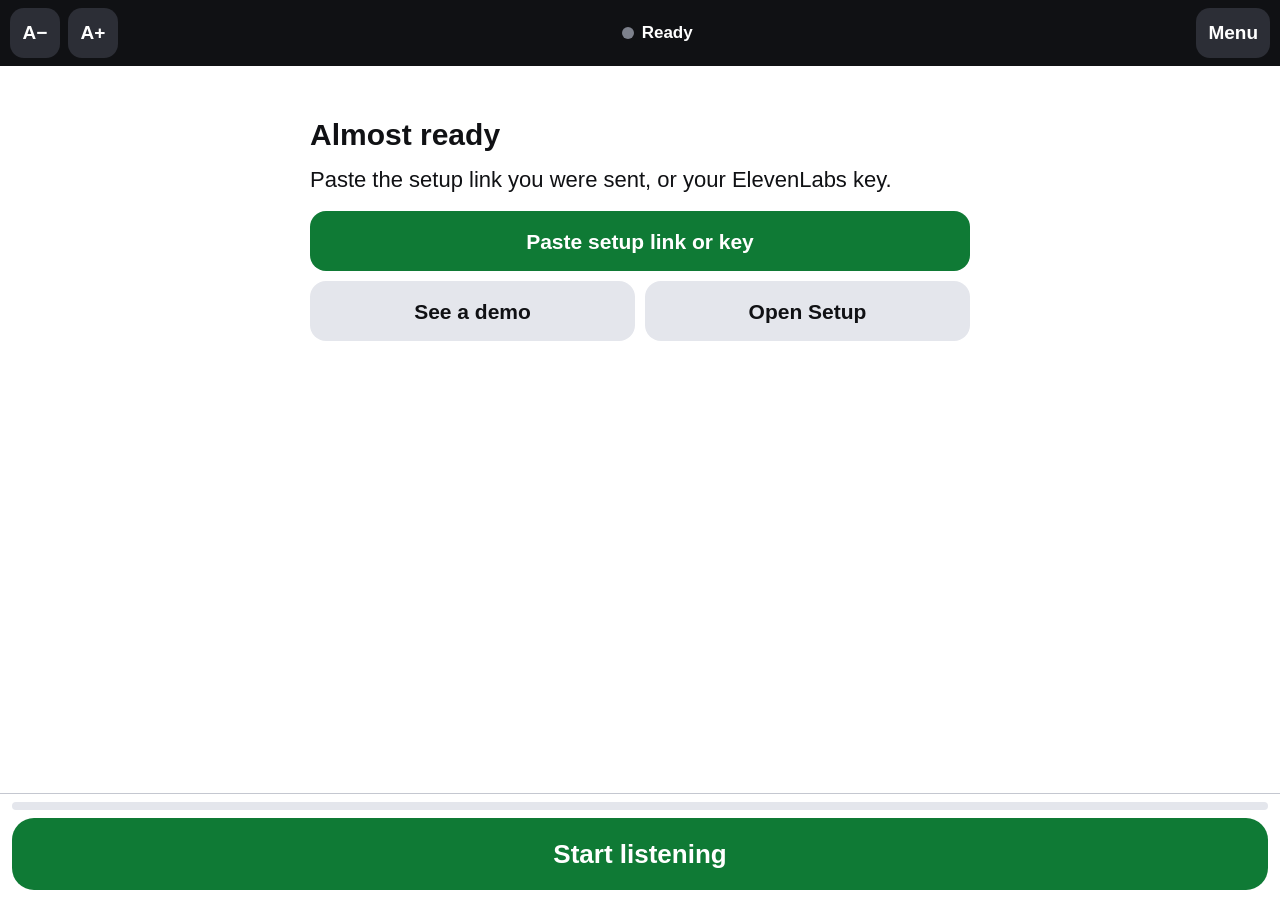
<file: docs/index.html>
<!doctype html>
<html lang="en" data-theme="dark">
<head>
  <meta charset="utf-8">
  <meta name="viewport" content="width=device-width, initial-scale=1, viewport-fit=cover">
  <title>Captions</title>
  <meta name="description" content="Live captions in large print that show who is speaking.">
  <meta name="theme-color" content="#101114">
  <meta name="mobile-web-app-capable" content="yes">
  <meta name="apple-mobile-web-app-capable" content="yes">
  <meta name="apple-mobile-web-app-status-bar-style" content="black-translucent">
  <meta name="apple-mobile-web-app-title" content="Captions">
  <meta name="format-detection" content="telephone=no">
  <link rel="manifest" href="manifest.webmanifest">
  <link rel="apple-touch-icon" href="icons/icon-180.png">
  <link rel="icon" type="image/png" href="icons/icon-192.png">
  <link rel="stylesheet" href="css/app.css">
  <script>
    // Apply the saved look before anything is drawn, so there is no flash.
    (function () {
      try {
        var s = JSON.parse(localStorage.getItem('captions.settings') || '{}');
        var theme = s.theme || 'auto';
        if (theme === 'auto') theme = matchMedia('(prefers-color-scheme: light)').matches ? 'light' : 'dark';
        document.documentElement.setAttribute('data-theme', theme);
        if (s.fontSize) document.documentElement.style.setProperty('--fs', s.fontSize + 'px');
      } catch (e) {}
    })();
  </script>
</head>
<body>

<div class="app" id="app" data-state="idle">
  <header class="topbar">
    <button class="tool" id="smaller" type="button" aria-label="Smaller text">A&minus;</button>
    <button class="tool" id="bigger" type="button" aria-label="Bigger text">A+</button>
    <div class="status" role="status"><span class="dot"></span><span id="statusText">Ready</span></div>
    <button class="tool" id="openMenu" type="button">Menu</button>
  </header>

  <div class="stage">
    <main class="transcript" id="scroller">
      <div class="empty" id="empty"></div>
      <div id="turns"></div>
    </main>
    <div class="note" id="note" hidden>
      <span id="noteText"></span>
      <button type="button" id="noteAction"></button>
    </div>
    <button class="latest" id="latest" type="button" hidden>&darr; Latest</button>
  </div>

  <footer class="bottombar">
    <div class="meter" aria-hidden="true"><i id="meter"></i></div>
    <button class="mainbtn" id="main" type="button">Start listening</button>
  </footer>
</div>

<dialog id="menu" aria-labelledby="menuTitle">
  <div class="sheet-head">
    <h2 id="menuTitle">Menu</h2>
    <button class="btn small" type="button" data-close>Done</button>
  </div>
  <div class="sheet-body">
    <h3>Text size</h3>
    <div class="sizer">
      <button class="btn" id="menuSmaller" type="button" aria-label="Smaller text">A&minus;</button>
      <output id="sizeSample">Aa</output>
      <button class="btn" id="menuBigger" type="button" aria-label="Bigger text">A+</button>
    </div>
    <h3>Colours</h3>
    <div class="row" id="themes">
      <button class="btn" type="button" data-theme-choice="auto">Auto</button>
      <button class="btn" type="button" data-theme-choice="light">Light</button>
      <button class="btn" type="button" data-theme-choice="dark">Dark</button>
    </div>
    <h3>Conversation</h3>
    <div class="stack">
      <button class="btn" id="newConversation" type="button">Start a new conversation</button>
      <button class="btn" id="openHistory" type="button">Past conversations</button>
      <button class="btn" id="openPeople" type="button">People&rsquo;s names</button>
      <button class="btn" id="openSetup" type="button">Setup</button>
    </div>
  </div>
</dialog>

<dialog id="who" aria-labelledby="whoTitle">
  <div class="sheet-head">
    <h2 id="whoTitle">Who is this?</h2>
    <button class="btn small" type="button" data-close>Cancel</button>
  </div>
  <div class="sheet-body">
    <p class="quote" id="whoQuote"></p>
    <div class="names" id="whoNames"></div>
    <label class="field" for="whoInput">Someone else</label>
    <div class="row">
      <input type="text" id="whoInput" autocomplete="off" autocapitalize="words" spellcheck="false"
             enterkeyhint="done" placeholder="Type their name">
      <button class="btn small primary fit" id="whoSave" type="button">Save</button>
    </div>
    <button class="btn danger" id="whoClear" type="button" style="margin-top:16px" hidden>Remove this name</button>
  </div>
</dialog>

<dialog id="history" aria-labelledby="historyTitle">
  <div class="sheet-head">
    <h2 id="historyTitle">Past conversations</h2>
    <button class="btn small" type="button" data-close>Done</button>
  </div>
  <div class="sheet-body">
    <p id="historyEmpty" hidden>Nothing saved yet. Conversations are kept here, on this phone only, after you use Start listening.</p>
    <div class="stack" id="historyList"></div>
  </div>
</dialog>

<dialog id="saved" aria-labelledby="savedTitle">
  <div class="sheet-head">
    <h2 id="savedTitle"></h2>
    <button class="btn small" type="button" data-close>Back</button>
  </div>
  <div class="sheet-body">
    <div class="saved" id="savedBody"></div>
  </div>
  <div class="sheet-foot">
    <button class="btn" id="savedShare" type="button">Share</button>
    <button class="btn danger" id="savedDelete" type="button">Delete</button>
  </div>
</dialog>

<dialog id="people" aria-labelledby="peopleTitle">
  <div class="sheet-head">
    <h2 id="peopleTitle">People&rsquo;s names</h2>
    <button class="btn small" type="button" data-close>Done</button>
  </div>
  <div class="sheet-body">
    <p>These names appear as one-tap buttons when you say who a speaker is.</p>
    <ul class="list" id="peopleList"></ul>
    <label class="field" for="personInput">Add a name</label>
    <div class="row">
      <input type="text" id="personInput" autocomplete="off" autocapitalize="words" spellcheck="false"
             enterkeyhint="done" placeholder="For example, Margaret">
      <button class="btn small primary fit" id="personAdd" type="button">Add</button>
    </div>
  </div>
</dialog>

<dialog id="setup" aria-labelledby="setupTitle">
  <div class="sheet-head">
    <h2 id="setupTitle">Setup</h2>
    <button class="btn small" type="button" data-close>Done</button>
  </div>
  <div class="sheet-body">
    <p id="setupIntro"></p>

    <label class="field" for="keyInput">Service key</label>
    <input type="password" id="keyInput" autocomplete="off" autocapitalize="off" autocorrect="off" spellcheck="false">
    <p class="hint" id="keyHint"></p>
    <div class="row" style="margin-top:10px">
      <button class="btn small" id="keyShow" type="button">Show key</button>
      <button class="btn small" id="keyTest" type="button">Test key</button>
    </div>
    <p class="hint" id="keyResult" role="status"></p>

    <h3>Listening time on this phone</h3>
    <p id="usageNow"></p>
    <label class="field" for="limitInput">Stop for the rest of the month after</label>
    <select id="limitInput">
      <option value="0">No limit</option>
      <option value="5">5 hours</option>
      <option value="10">10 hours</option>
      <option value="20">20 hours</option>
      <option value="30">30 hours</option>
      <option value="50">50 hours</option>
      <option value="100">100 hours</option>
    </select>
    <p class="hint" id="limitHint"></p>

    <label class="field" for="termsInput">Names and unusual words</label>
    <textarea id="termsInput" autocomplete="off" autocapitalize="words" spellcheck="false"
              placeholder="One per line"></textarea>
    <p class="hint" id="termsHint"></p>

    <label class="field" for="langInput">Language</label>
    <select id="langInput"></select>

    <label class="field" for="tuningInput">Microphone style</label>
    <select id="tuningInput">
      <option value="room">Room: hear the whole table</option>
      <option value="close">Close-up: one person near the phone</option>
    </select>
    <p class="hint">Phones differ. Try both in a real room and keep whichever captions better.</p>

    <label class="field" for="micInput">Microphone</label>
    <select id="micInput"><option value="">Automatic</option></select>
    <p class="hint">If hearing aids or earbuds are connected, the phone may listen through them. Choose the phone&rsquo;s own microphone here if captions get worse when they are connected.</p>

    <label class="field" for="pauseInput">Pause by itself when nobody speaks for</label>
    <select id="pauseInput">
      <option value="10">10 minutes</option>
      <option value="20">20 minutes</option>
      <option value="30">30 minutes</option>
      <option value="60">1 hour</option>
      <option value="0">Never</option>
    </select>

    <label class="check"><input type="checkbox" id="historyInput"> Save conversations on this phone</label>

    <h3>Other phones</h3>
    <div class="stack">
      <button class="btn" id="shareSetup" type="button">Send these settings to another phone</button>
      <button class="btn" id="pasteSetup" type="button">Paste a setup link or key</button>
      <button class="btn" id="showDemo" type="button">See a demonstration</button>
    </div>
    <p class="hint"><span id="version"></span> &middot; <a href="check.html">Something looks wrong? Open the display check</a></p>
  </div>
</dialog>

<dialog id="send" aria-labelledby="sendTitle">
  <div class="sheet-head">
    <h2 id="sendTitle">Set up another phone</h2>
    <button class="btn small" type="button" data-close>Done</button>
  </div>
  <div class="sheet-body">
    <p>Send this link to the other phone. Opening it there sets Captions up. The link contains your service key, so send it only to people you trust.</p>
    <textarea id="sendLink" class="linkbox" readonly rows="4" aria-label="Setup link"></textarea>
    <p class="hint" id="sendIncludes"></p>
    <div class="stack" style="margin-top:12px">
      <a class="btn primary" id="sendEmail">Email it</a>
      <a class="btn" id="sendText">Text message</a>
      <button class="btn" id="sendCopy" type="button">Copy the link</button>
      <button class="btn" id="sendShare" type="button">Share another way</button>
    </div>
    <p class="hint" id="sendResult" role="status"></p>
  </div>
</dialog>

<dialog id="notice" aria-labelledby="noticeTitle">
  <div class="sheet-head"><h2 id="noticeTitle"></h2></div>
  <div class="sheet-body">
    <div id="noticeBody"></div>
    <div class="stack" id="noticeActions" style="margin-top:18px"></div>
  </div>
</dialog>

<script type="module" src="js/app.js"></script>
</body>
</html>
</file>
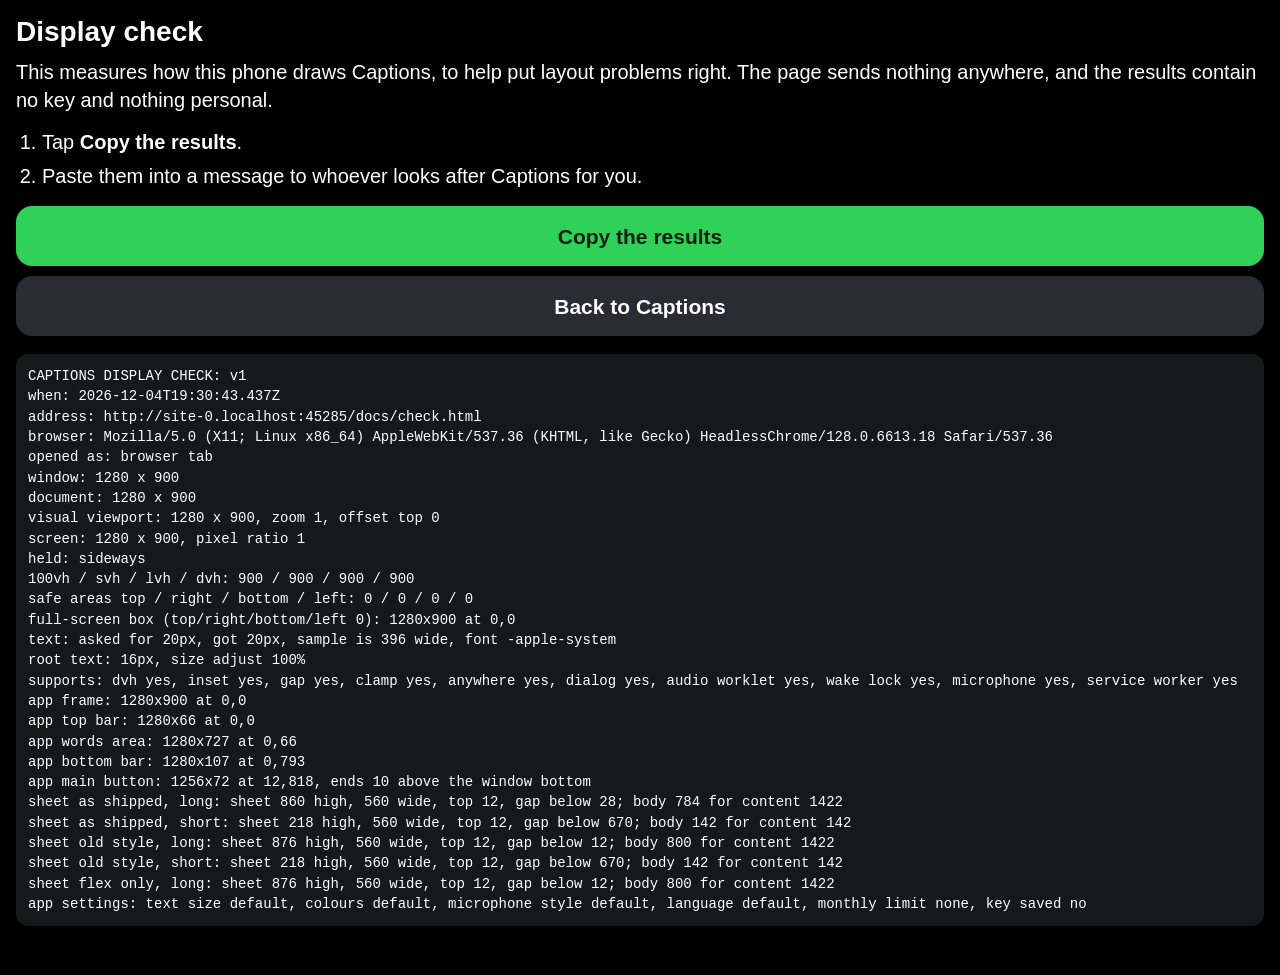
<file: docs/check.html>
<!doctype html>
<html lang="en" data-theme="dark">
<head>
  <meta charset="utf-8">
  <meta name="viewport" content="width=device-width, initial-scale=1, viewport-fit=cover">
  <title>Captions display check</title>
  <meta name="robots" content="noindex">
  <link rel="stylesheet" href="css/app.css">
  <style>
    /* This page scrolls like an ordinary page, unlike the app itself. */
    html, body { height: auto; }
    body {
      overflow: auto;
      padding: calc(env(safe-area-inset-top, 0px) + 16px) 16px calc(env(safe-area-inset-bottom, 0px) + 28px);
      font-size: 20px;
      line-height: 1.4;
    }
    h1 { margin: 0 0 10px; font-size: 28px; line-height: 1.15; }
    p { margin: 0 0 14px; }
    ol { margin: 0 0 16px; padding-left: 1.3em; }
    li { margin-bottom: 6px; }
    #out {
      margin: 18px 0 0;
      padding: 12px;
      border-radius: 12px;
      background: var(--surface);
      font: 14px/1.45 ui-monospace, SFMono-Regular, Menlo, Consolas, monospace;
      white-space: pre-wrap;
      word-break: break-word;
      -webkit-user-select: text;
      user-select: text;
    }
  </style>
</head>
<body>

<h1>Display check</h1>
<p>This measures how this phone draws Captions, to help put layout problems right. The page sends nothing anywhere, and the results contain no key and nothing personal.</p>
<ol>
  <li>Tap <b>Copy the results</b>.</li>
  <li>Paste them into a message to whoever looks after Captions for you.</li>
</ol>
<div class="stack">
  <button class="btn primary" id="copy" type="button">Copy the results</button>
  <a class="btn" href="./">Back to Captions</a>
</div>
<p class="hint" id="said" role="status"></p>
<pre id="out">Measuring&hellip;</pre>

<script>
/* Plain old JavaScript on purpose: this page has to run on phones too old for the app. */
(function () {
  var lines = [];
  function add(key, value) { lines.push(key + ': ' + value); }
  function round(n) { return Math.round(n * 10) / 10; }

  /* What a CSS length comes to on this phone, in pixels. */
  function px(css) {
    var d = document.createElement('div');
    d.style.cssText = 'position:fixed;left:0;top:0;width:1px;visibility:hidden;pointer-events:none;height:' + css;
    document.body.appendChild(d);
    var h = d.getBoundingClientRect().height;
    document.body.removeChild(d);
    return round(h);
  }
  function safe(side) {
    var d = document.createElement('div');
    d.style.cssText = 'position:fixed;left:0;top:0;visibility:hidden;padding-top:env(safe-area-inset-' + side + ', 0px)';
    document.body.appendChild(d);
    var v = parseFloat(getComputedStyle(d).paddingTop) || 0;
    document.body.removeChild(d);
    return round(v);
  }
  function box(el) {
    var r = el.getBoundingClientRect();
    return Math.round(r.width) + 'x' + Math.round(r.height) + ' at ' + Math.round(r.left) + ',' + Math.round(r.top);
  }
  function supports(prop, value) {
    return window.CSS && CSS.supports && CSS.supports(prop, value) ? 'yes' : 'NO';
  }

  /* Opens a real sheet like the app's, measures it, and closes it again before it is drawn. */
  function sheet(label, bodyStyle, contentHeight) {
    if (!window.HTMLDialogElement || !HTMLDialogElement.prototype.showModal) return label + ': this browser has no dialog support';
    var d = document.createElement('dialog');
    d.style.visibility = 'hidden';
    d.innerHTML =
      '<div class="sheet-head"><h2>Test</h2><button class="btn small" type="button">Done</button></div>' +
      '<div class="sheet-body" style="' + bodyStyle + '"><div style="height:' + contentHeight + 'px"></div></div>';
    document.body.appendChild(d);
    var text;
    try {
      d.showModal();
      var r = d.getBoundingClientRect();
      var b = d.querySelector('.sheet-body').getBoundingClientRect();
      text = label + ': sheet ' + Math.round(r.height) + ' high, ' + Math.round(r.width) + ' wide, top ' + Math.round(r.top) +
        ', gap below ' + Math.round(window.innerHeight - r.bottom) + '; body ' + Math.round(b.height) + ' for content ' + (contentHeight + 22);
      d.close();
    } catch (e) {
      text = label + ': failed (' + e + ')';
    }
    document.body.removeChild(d);
    return text;
  }

  function measure() {
    lines = [];
    add('CAPTIONS DISPLAY CHECK', 'v1');
    add('when', new Date().toISOString());
    add('address', location.origin + location.pathname);
    add('browser', navigator.userAgent);
    var standalone = navigator.standalone === true || (window.matchMedia && matchMedia('(display-mode: standalone)').matches);
    add('opened as', standalone ? 'Home Screen app' : 'browser tab');
    add('window', window.innerWidth + ' x ' + window.innerHeight);
    add('document', document.documentElement.clientWidth + ' x ' + document.documentElement.clientHeight);
    var vv = window.visualViewport;
    add('visual viewport', vv ? Math.round(vv.width) + ' x ' + Math.round(vv.height) + ', zoom ' + round(vv.scale) + ', offset top ' + Math.round(vv.offsetTop) : 'not available');
    add('screen', screen.width + ' x ' + screen.height + ', pixel ratio ' + window.devicePixelRatio);
    add('held', window.innerWidth > window.innerHeight ? 'sideways' : 'upright');
    add('100vh / svh / lvh / dvh', [px('100vh'), px('100svh'), px('100lvh'), px('100dvh')].join(' / '));
    add('safe areas top / right / bottom / left', [safe('top'), safe('right'), safe('bottom'), safe('left')].join(' / '));

    var full = document.createElement('div');
    full.style.cssText = 'position:fixed;top:0;right:0;bottom:0;left:0;visibility:hidden;pointer-events:none';
    document.body.appendChild(full);
    add('full-screen box (top/right/bottom/left 0)', box(full));
    document.body.removeChild(full);

    var t = document.createElement('span');
    t.style.cssText = 'position:absolute;visibility:hidden;white-space:nowrap;font-size:20px';
    t.textContent = 'The quick brown fox jumps over the lazy dog';
    document.body.appendChild(t);
    add('text', 'asked for 20px, got ' + getComputedStyle(t).fontSize + ', sample is ' + Math.round(t.getBoundingClientRect().width) + ' wide, font ' + getComputedStyle(t).fontFamily.split(',')[0]);
    document.body.removeChild(t);
    var root = getComputedStyle(document.documentElement);
    add('root text', root.fontSize + ', size adjust ' + (root.webkitTextSizeAdjust || root.textSizeAdjust || 'unknown'));

    add('supports', 'dvh ' + supports('height', '100dvh') + ', inset ' + supports('inset', '0') + ', gap ' + supports('gap', '1px') +
      ', clamp ' + supports('width', 'clamp(1px, 2px, 3px)') + ', anywhere ' + supports('overflow-wrap', 'anywhere') +
      ', dialog ' + (window.HTMLDialogElement && HTMLDialogElement.prototype.showModal ? 'yes' : 'NO') +
      ', audio worklet ' + (window.AudioWorkletNode ? 'yes' : 'NO') +
      ', wake lock ' + ('wakeLock' in navigator ? 'yes' : 'NO') +
      ', microphone ' + (navigator.mediaDevices && navigator.mediaDevices.getUserMedia ? 'yes' : 'NO') +
      ', service worker ' + ('serviceWorker' in navigator ? 'yes' : 'NO'));

    /* The app's own frame, rebuilt out of sight, to see where its parts land. */
    var app = document.createElement('div');
    app.className = 'app';
    app.style.visibility = 'hidden';
    app.style.pointerEvents = 'none';
    app.innerHTML =
      '<header class="topbar"><button class="tool">A−</button><button class="tool">A+</button>' +
      '<div class="status"><span class="dot"></span><span>Reconnecting…</span></div><button class="tool">Menu</button></header>' +
      '<div class="stage"><main class="transcript"></main></div>' +
      '<footer class="bottombar"><div class="meter"><i></i></div><button class="mainbtn">Start listening</button></footer>';
    document.body.appendChild(app);
    var status = app.querySelector('.status span:last-child');
    add('app frame', box(app));
    add('app top bar', box(app.querySelector('.topbar')) + (status.scrollWidth > status.clientWidth + 1 ? ' (status text cut short)' : ''));
    add('app words area', box(app.querySelector('.stage')));
    add('app bottom bar', box(app.querySelector('.bottombar')));
    add('app main button', box(app.querySelector('.mainbtn')) + ', ends ' + Math.round(window.innerHeight - app.querySelector('.mainbtn').getBoundingClientRect().bottom) + ' above the window bottom');
    document.body.removeChild(app);

    add('sheet as shipped, long', sheet('', '', 1400).slice(2));
    add('sheet as shipped, short', sheet('', '', 120).slice(2));
    add('sheet old style, long', sheet('', 'flex:1 1 0%;max-height:none', 1400).slice(2));
    add('sheet old style, short', sheet('', 'flex:1 1 0%;max-height:none', 120).slice(2));
    add('sheet flex only, long', sheet('', 'max-height:none', 1400).slice(2));

    var saved = {};
    try { saved = JSON.parse(localStorage.getItem('captions.settings') || '{}'); } catch (e) { saved = { unreadable: true }; }
    add('app settings', 'text size ' + (saved.fontSize || 'default') + ', colours ' + (saved.theme || 'default') +
      ', microphone style ' + (saved.tuning || 'default') + ', language ' + (saved.language === undefined ? 'default' : (saved.language || 'auto')) +
      ', monthly limit ' + (saved.monthlyLimitHours ? saved.monthlyLimitHours + ' h' : 'none') +
      ', key saved ' + (saved.engineKey ? 'yes' : 'no'));
    return lines.join('\n');
  }

  var out = document.getElementById('out');
  var said = document.getElementById('said');
  var results = '';

  function show() {
    try { results = measure(); } catch (e) { results = lines.join('\n') + '\nstopped early: ' + e; }
    out.textContent = results;
  }

  function finish() {
    show();
    /* Which saved copy of the app this phone holds. */
    if (window.caches && caches.keys) {
      caches.keys().then(function (keys) {
        results += '\nsaved app copies: ' + (keys.length ? keys.join(', ') : 'none');
        out.textContent = results;
      }, function () {});
    }
  }

  document.getElementById('copy').addEventListener('click', function () {
    function ok() { said.textContent = 'Copied. Now paste it into your message.'; }
    function manual() {
      var box = document.createElement('textarea');
      box.value = results;
      box.setAttribute('readonly', '');
      box.style.cssText = 'position:fixed;left:0;top:0;width:1px;height:1px;opacity:0.01;font-size:16px';
      document.body.appendChild(box);
      box.focus();
      box.select();
      var done = false;
      try { done = document.execCommand('copy'); } catch (e) {}
      document.body.removeChild(box);
      if (done) ok();
      else said.textContent = 'Could not copy by itself. Press and hold the grey box below, choose Select All, then Copy. Or take a screenshot of it.';
    }
    if (navigator.clipboard && navigator.clipboard.writeText) navigator.clipboard.writeText(results).then(ok, manual);
    else manual();
  });

  window.addEventListener('resize', show);
  if (document.readyState === 'complete') finish();
  else window.addEventListener('load', finish);
})();
</script>
</body>
</html>
</file>
<file: docs/css/app.css>
/* Captions: large-print live captions that show who is speaking. */

:root {
  --fs: 28px; /* caption text size, changed with the A- / A+ buttons */

  --bg: #ffffff;
  --fg: #101114;
  --fg-dim: #575b66;
  --surface: #f3f4f7;
  --surface-2: #e4e6ec;
  --line: #c4c7d0;
  --go: #0f7a35;
  --go-fg: #ffffff;
  --note-bg: #fff1c9;
  --note-fg: #3d2c00;
  --danger: #b3261e;
  --chip-fg: #ffffff;
  --c0: #8a5a00;
  --c1: #0b62c4;
  --c2: #b3321e;
  --c3: #1c7a36;
  --c4: #a3267e;
  --c5: #6a3fc7;
  --c6: #00707a;
  --c7: #5c5f66;
  --bar: #101114;
  --bar-fg: #ffffff;
  --bar-btn: #2c2e36;
  color-scheme: light;
}

:root[data-theme='dark'] {
  --bg: #000000;
  --fg: #ffffff;
  --fg-dim: #b4b9c4;
  --surface: #17181c;
  --surface-2: #2a2c33;
  --line: #454853;
  --go: #30d158;
  --go-fg: #00210b;
  --note-bg: #4a3800;
  --note-fg: #ffe9a8;
  --danger: #ff6b61;
  --chip-fg: #000000;
  --c0: #ffd60a;
  --c1: #64d2ff;
  --c2: #ff9f7a;
  --c3: #5ee08a;
  --c4: #ff8ad1;
  --c5: #c4a8ff;
  --c6: #5eead4;
  --c7: #d0d3da;
  color-scheme: dark;
}

.c0 { --spk: var(--c0); }
.c1 { --spk: var(--c1); }
.c2 { --spk: var(--c2); }
.c3 { --spk: var(--c3); }
.c4 { --spk: var(--c4); }
.c5 { --spk: var(--c5); }
.c6 { --spk: var(--c6); }
.c7 { --spk: var(--c7); }
.cx { --spk: var(--line); }

* {
  box-sizing: border-box;
}

html,
body {
  height: 100%;
  margin: 0;
}

html {
  -webkit-text-size-adjust: 100%;
  text-size-adjust: 100%;
}

body {
  font-family: -apple-system, BlinkMacSystemFont, 'SF Pro Text', 'Segoe UI', Roboto, 'Helvetica Neue',
    Arial, sans-serif;
  background: var(--bg);
  color: var(--fg);
  overflow: hidden;
  overscroll-behavior: none;
  -webkit-tap-highlight-color: transparent;
  touch-action: manipulation;
}

button {
  font: inherit;
  color: inherit;
  margin: 0;
  border: 0;
  background: none;
  cursor: pointer;
  -webkit-appearance: none;
  appearance: none;
  touch-action: manipulation;
  /* A long press on a button should press it, not select its label or pop up a menu. */
  -webkit-user-select: none;
  user-select: none;
  -webkit-touch-callout: none;
}

a.btn {
  -webkit-user-select: none;
  user-select: none;
  -webkit-touch-callout: none;
}

button:focus-visible,
input:focus-visible,
textarea:focus-visible,
select:focus-visible {
  outline: 3px solid var(--c1);
  outline-offset: 2px;
}

[hidden] {
  display: none !important;
}

/* ---- main screen ----------------------------------------------------------- */

.app {
  position: fixed;
  inset: 0;
  display: flex;
  flex-direction: column;
}

.topbar {
  display: flex;
  align-items: center;
  gap: 8px;
  padding: calc(env(safe-area-inset-top, 0px) + 8px) calc(env(safe-area-inset-right, 0px) + 10px) 8px
    calc(env(safe-area-inset-left, 0px) + 10px);
  background: var(--bar);
  color: var(--bar-fg);
}

.tool {
  flex: none;
  min-width: 50px;
  height: 50px;
  padding: 0 12px;
  border-radius: 14px;
  background: var(--bar-btn);
  color: var(--bar-fg);
  font-size: 19px;
  font-weight: 700;
  white-space: nowrap;
}

.tool:active {
  opacity: 0.7;
}

.status {
  flex: 1;
  min-width: 0;
  display: flex;
  align-items: center;
  justify-content: center;
  gap: 8px;
  font-size: 17px;
  font-weight: 600;
}

.status span:last-child {
  overflow: hidden;
  text-overflow: ellipsis;
  white-space: nowrap;
}

.dot {
  flex: none;
  width: 12px;
  height: 12px;
  border-radius: 50%;
  background: #7d818c;
}

.app[data-state='listening'] .dot {
  background: #30d158;
  animation: pulse 1.8s ease-in-out infinite;
}

.app[data-state='starting'] .dot,
.app[data-state='reconnecting'] .dot,
.app[data-state='waiting'] .dot,
.app[data-state='finishing'] .dot {
  background: #ffb020;
}

@keyframes pulse {
  50% {
    opacity: 0.35;
  }
}

.stage {
  position: relative;
  flex: 1;
  min-height: 0;
  display: flex;
  flex-direction: column;
}

.transcript {
  flex: 1;
  min-height: 0;
  overflow-y: auto;
  -webkit-overflow-scrolling: touch;
  overscroll-behavior: contain;
  padding: 16px calc(env(safe-area-inset-right, 0px) + 14px) 36px
    calc(env(safe-area-inset-left, 0px) + 14px);
  font-size: var(--fs);
  line-height: 1.28;
  font-weight: 500;
}

.turn {
  margin: 0 0 0.75em;
  padding-left: 12px;
  border-left: 6px solid var(--spk);
}

.who {
  display: inline-flex;
  align-items: center;
  min-height: 40px;
  max-width: 100%;
  padding: 4px 16px;
  margin: 0 0 5px;
  border-radius: 999px;
  background: var(--spk);
  color: var(--chip-fg);
  font-size: max(18px, 0.62em);
  font-weight: 800;
  line-height: 1.15;
  text-align: left;
}

button.who:active {
  opacity: 0.7;
}

.cx .who {
  color: var(--fg);
}

.turn p {
  margin: 0 0 0.4em;
  word-break: break-word; /* for iPhones too old to know the next line */
  overflow-wrap: anywhere;
}

.turn p:last-child {
  margin-bottom: 0;
}

.i {
  color: var(--fg-dim);
}

.time {
  margin: 4px 0 14px;
  text-align: center;
  font-size: 16px;
  font-weight: 600;
  color: var(--fg-dim);
}

.empty {
  max-width: 30em;
  margin: clamp(0px, 4vh, 44px) auto 0; /* less space above on short screens */
  font-size: 22px;
  line-height: 1.4;
  font-weight: 500;
}

.empty h1 {
  margin: 0 0 12px;
  font-size: 30px;
  line-height: 1.15;
}

.empty ol {
  margin: 0 0 20px;
  padding-left: 1.3em;
}

.empty li {
  margin-bottom: 10px;
}

.empty p {
  margin: 0 0 16px;
}

.latest {
  position: absolute;
  right: calc(env(safe-area-inset-right, 0px) + 14px);
  bottom: 12px;
  min-height: 56px;
  padding: 0 22px;
  border-radius: 999px;
  background: var(--fg);
  color: var(--bg);
  font-size: 20px;
  font-weight: 800;
  box-shadow: 0 4px 18px rgba(0, 0, 0, 0.35);
}

.note {
  flex: none;
  order: -1; /* sits above the words, without covering them */
  display: flex;
  align-items: center;
  gap: 12px;
  margin: 10px calc(env(safe-area-inset-right, 0px) + 10px) 6px calc(env(safe-area-inset-left, 0px) + 10px);
  padding: 12px 14px;
  border-radius: 16px;
  background: var(--note-bg);
  color: var(--note-fg);
  font-size: 19px;
  font-weight: 600;
  line-height: 1.3;
}

.note span {
  flex: 1;
}

.note button {
  flex: none;
  min-height: 46px;
  padding: 0 16px;
  border-radius: 12px;
  background: var(--note-fg);
  color: var(--note-bg);
  font-size: 18px;
  font-weight: 800;
}

.bottombar {
  padding: 8px calc(env(safe-area-inset-right, 0px) + 12px) calc(env(safe-area-inset-bottom, 0px) + 10px)
    calc(env(safe-area-inset-left, 0px) + 12px);
  background: var(--bg);
  border-top: 1px solid var(--line);
}

.meter {
  height: 8px;
  margin-bottom: 8px;
  border-radius: 4px;
  background: var(--surface-2);
  overflow: hidden;
}

.meter i {
  display: block;
  width: 100%;
  height: 100%;
  background: var(--go);
  transform-origin: left center;
  transform: scaleX(0);
  transition: transform 100ms linear;
}

.mainbtn {
  display: block;
  width: 100%;
  min-height: 72px;
  padding: 8px 16px;
  border-radius: 22px;
  background: var(--go);
  color: var(--go-fg);
  font-size: 26px;
  font-weight: 800;
}

.mainbtn:active {
  opacity: 0.8;
}

.app[data-state='listening'] .mainbtn,
.app[data-state='reconnecting'] .mainbtn,
.app[data-state='starting'] .mainbtn,
.app[data-state='finishing'] .mainbtn {
  background: var(--surface-2);
  color: var(--fg);
  box-shadow: inset 0 0 0 2px var(--line);
}

.mainbtn:disabled {
  opacity: 0.6;
}

/* Phone lying on its side: height is scarce, so the big button moves to a strip down
   the right-hand edge and the words get the full height. */
@media (max-height: 480px) and (orientation: landscape) {
  .app {
    display: grid;
    grid-template-columns: minmax(0, 1fr) auto;
    grid-template-rows: auto minmax(0, 1fr);
  }
  .topbar {
    grid-column: 1 / -1;
    padding-top: calc(env(safe-area-inset-top, 0px) + 4px);
    padding-bottom: 4px;
  }
  .tool {
    height: 42px;
  }
  .stage {
    grid-column: 1;
    grid-row: 2;
  }
  .bottombar {
    grid-column: 2;
    grid-row: 2;
    display: flex;
    flex-direction: column;
    width: calc(env(safe-area-inset-right, 0px) + 142px);
    padding: 8px calc(env(safe-area-inset-right, 0px) + 10px) calc(env(safe-area-inset-bottom, 0px) + 8px) 8px;
    border-top: 0;
    border-left: 1px solid var(--line);
  }
  .mainbtn {
    flex: 1;
    min-height: 0;
    padding: 6px;
    font-size: 22px;
  }
  .empty {
    margin-top: 0;
  }
}

/* ---- sheets ---------------------------------------------------------------- */

dialog {
  width: min(560px, calc(100vw - 16px));
  max-width: none;
  max-height: calc(100vh - 24px);
  max-height: calc(100dvh - 24px - env(safe-area-inset-top, 0px));
  margin: calc(env(safe-area-inset-top, 0px) + 12px) auto auto;
  padding: 0;
  border: 0;
  border-radius: 22px;
  background: var(--surface);
  color: var(--fg);
  overflow: hidden;
  box-shadow: 0 12px 48px rgba(0, 0, 0, 0.45);
}

dialog[open] {
  display: flex;
  flex-direction: column;
}

dialog::backdrop {
  background: rgba(0, 0, 0, 0.62);
}

.sheet-head {
  flex: none;
  display: flex;
  align-items: center;
  justify-content: space-between;
  gap: 12px;
  padding: 16px 16px 10px;
}

.sheet-head h2 {
  margin: 0;
  font-size: 26px;
  line-height: 1.15;
}

.sheet-body {
  /* Sized by its content; when the sheet reaches full height it shrinks and scrolls.
     This must NOT be "flex: 1": a sheet has a maximum height but no fixed one, and
     Safari then gives a "flex: 1" body no height at all, squashing the sheet down to
     its heading. The max-height below is a second line of defence that does not rely
     on the flex layout: about 116px is the sheet's margin plus its heading. */
  flex: 0 1 auto;
  min-height: 0;
  max-height: calc(100vh - 116px);
  max-height: calc(100dvh - 116px - env(safe-area-inset-top, 0px));
  overflow-y: auto;
  -webkit-overflow-scrolling: touch;
  padding: 4px 16px 18px;
  font-size: 19px;
  line-height: 1.4;
}

/* This sheet also has a row of buttons at the bottom. */
#saved .sheet-body {
  max-height: calc(100vh - 206px);
  max-height: calc(100dvh - 206px - env(safe-area-inset-top, 0px) - env(safe-area-inset-bottom, 0px));
}

.sheet-body > p {
  margin: 0 0 14px;
}

.sheet-body h3 {
  margin: 16px 0 8px;
  font-size: 18px;
  font-weight: 800;
  color: var(--fg-dim);
}

.sheet-body h3:first-child {
  margin-top: 4px;
}

.btn {
  display: flex;
  align-items: center;
  justify-content: center;
  width: 100%;
  min-height: 60px;
  padding: 10px 16px;
  border-radius: 16px;
  background: var(--surface-2);
  color: var(--fg);
  font-size: 21px;
  font-weight: 700;
  line-height: 1.2;
  text-align: center;
}

.btn:active {
  opacity: 0.7;
}

a.btn {
  text-decoration: none;
}

.linkbox {
  min-height: 0;
  font-family: ui-monospace, SFMono-Regular, Menlo, Consolas, monospace;
  font-size: 16px; /* never below 16px: iPhones zoom the whole page into smaller text boxes */
  line-height: 1.35;
  word-break: break-all;
  resize: none;
}

.btn.small {
  width: auto;
  min-height: 50px;
  padding: 8px 18px;
  font-size: 19px;
}

.btn.primary {
  background: var(--go);
  color: var(--go-fg);
}

.btn.danger {
  color: var(--danger);
}

.btn[aria-pressed='true'] {
  background: var(--fg);
  color: var(--bg);
}

.stack > * + * {
  margin-top: 10px;
}

.row {
  display: flex;
  gap: 10px;
  align-items: stretch;
}

.row > * {
  flex: 1;
  min-width: 0;
}

.row > .fit {
  flex: none;
}

.sizer {
  display: flex;
  align-items: center;
  gap: 10px;
}

.sizer .btn {
  flex: none;
  width: 76px;
}

.sizer output {
  flex: 1;
  min-width: 0;
  text-align: center;
  font-size: var(--fs);
  font-weight: 500;
  line-height: 1.2;
  white-space: nowrap;
  overflow: hidden;
}

.names {
  display: grid;
  grid-template-columns: repeat(auto-fill, minmax(140px, 1fr));
  gap: 10px;
}

.quote {
  margin: 0 0 16px;
  padding: 10px 14px;
  border-left: 6px solid var(--spk, var(--line));
  border-radius: 4px 12px 12px 4px;
  background: var(--bg);
  font-size: 20px;
}

.field {
  display: block;
  margin: 18px 0 6px;
  font-size: 18px;
  font-weight: 800;
}

input[type='text'],
input[type='password'],
textarea,
select {
  display: block;
  width: 100%;
  min-height: 56px;
  margin: 0;
  padding: 12px 14px;
  border: 2px solid var(--line);
  border-radius: 14px;
  background: var(--bg);
  color: var(--fg);
  font: inherit;
  font-size: 19px;
  /* Draw these ourselves, so they look the same on an iPhone as everywhere else. */
  -webkit-appearance: none;
  appearance: none;
}

/* With the phone's own drawing switched off, a drop-down needs its arrow put back. */
select {
  padding-right: 46px;
  background-image: url("data:image/svg+xml,%3Csvg xmlns='http://www.w3.org/2000/svg' width='16' height='10' viewBox='0 0 16 10'%3E%3Cpath d='M2 2l6 6 6-6' fill='none' stroke='%238a8f9a' stroke-width='2.6' stroke-linecap='round' stroke-linejoin='round'/%3E%3C/svg%3E");
  background-repeat: no-repeat;
  background-position: right 16px center;
  background-size: 16px 10px;
  text-overflow: ellipsis;
}

textarea {
  min-height: 96px;
  resize: vertical;
}

.hint {
  margin: 6px 0 0;
  font-size: 16px;
  line-height: 1.35;
  color: var(--fg-dim);
}

.check {
  display: flex;
  align-items: center;
  gap: 12px;
  margin-top: 18px;
  font-size: 19px;
  font-weight: 700;
}

.check input {
  flex: none;
  width: 28px;
  height: 28px;
  accent-color: var(--go);
}

.list {
  margin: 0;
  padding: 0;
  list-style: none;
}

.list li {
  display: flex;
  align-items: center;
  gap: 10px;
  padding: 8px 0;
  border-bottom: 1px solid var(--line);
  font-size: 21px;
  font-weight: 600;
}

.list li span {
  flex: 1;
  min-width: 0;
  overflow-wrap: anywhere;
}

.past {
  display: block;
  width: 100%;
  padding: 14px;
  border-radius: 16px;
  background: var(--surface-2);
  text-align: left;
}

.past b {
  display: block;
  font-size: 20px;
}

.past small {
  display: -webkit-box;
  -webkit-line-clamp: 2;
  -webkit-box-orient: vertical;
  overflow: hidden;
  margin-top: 4px;
  font-size: 17px;
  line-height: 1.3;
  color: var(--fg-dim);
}

.saved {
  font-size: var(--fs);
  line-height: 1.28;
  font-weight: 500;
}

.sheet-foot {
  flex: none;
  display: flex;
  gap: 10px;
  padding: 10px 16px calc(env(safe-area-inset-bottom, 0px) + 14px);
  border-top: 1px solid var(--line);
}

.sheet-foot > * {
  flex: 1;
}

.hint a {
  color: var(--fg);
}

/* Phone lying on its side: every bit of height counts, so sheets run nearly edge to
   edge with a slimmer heading. (Kept down here so it overrides the rules above.) */
@media (max-height: 480px) and (orientation: landscape) {
  dialog {
    width: min(700px, calc(100vw - 16px - env(safe-area-inset-left, 0px) - env(safe-area-inset-right, 0px)));
    max-height: calc(100vh - 8px);
    max-height: calc(100dvh - 8px);
    margin-top: 4px;
  }
  .sheet-head {
    padding: 8px 14px 6px;
  }
  .sheet-head h2 {
    font-size: 22px;
  }
  .sheet-head .btn.small {
    min-height: 42px;
  }
  .sheet-body {
    max-height: calc(100vh - 72px);
    max-height: calc(100dvh - 72px);
  }
  #saved .sheet-body {
    max-height: calc(100vh - 150px);
    max-height: calc(100dvh - 150px);
  }
  .sheet-foot .btn {
    min-height: 48px;
  }
}

@media (prefers-reduced-motion: reduce) {
  .dot {
    animation: none !important;
  }
  .meter i {
    transition: none;
  }
}
</file>
